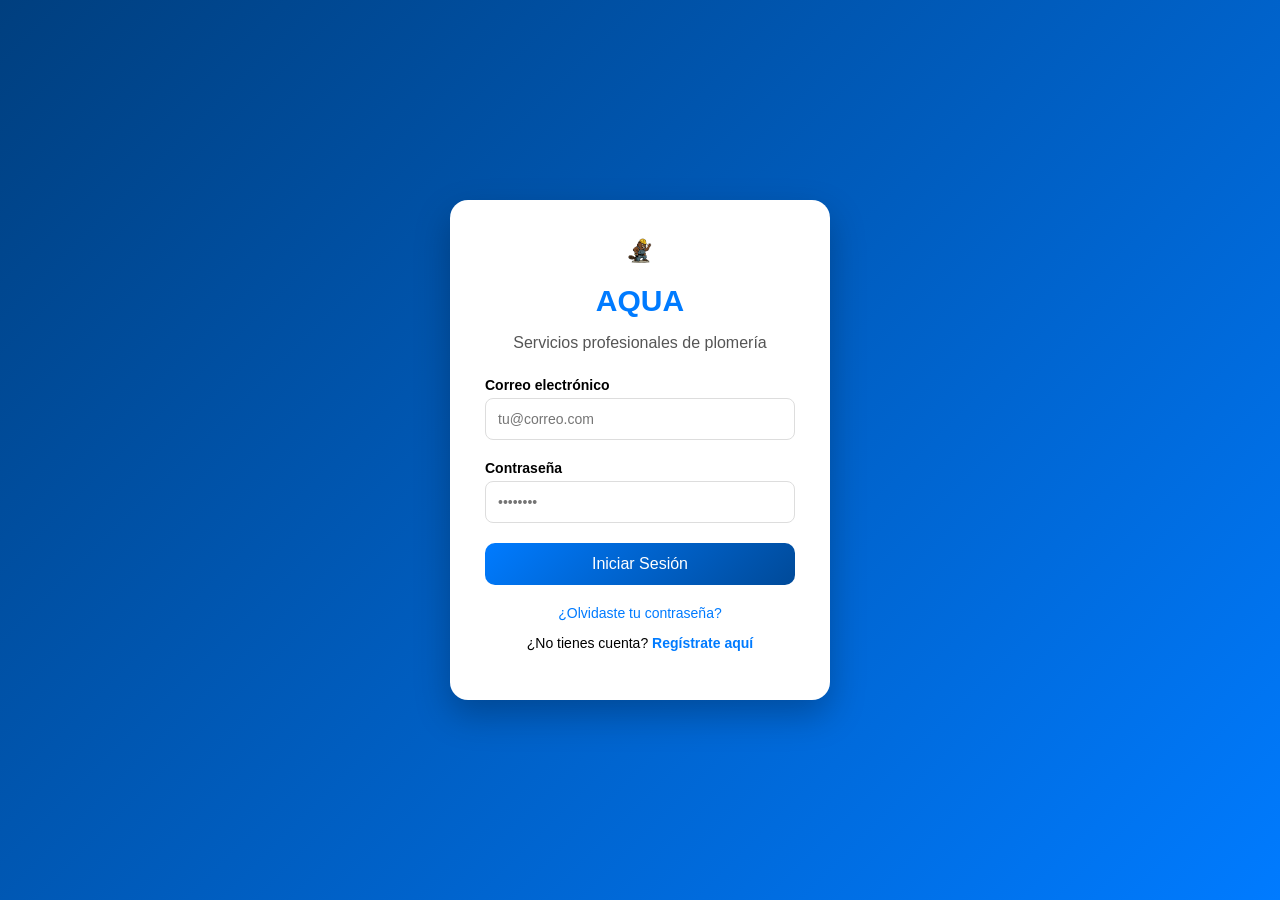
<file: index.html>
<!DOCTYPE html>
<html lang="es">
<head>
  <meta charset="UTF-8">
  <title>AQUA | Iniciar Sesión</title>
  <link rel="stylesheet" href="css/login.css">
</head>

<body class="login-body">

  <div class="login-card">
    <img src="img/logo-aqua.png" alt="AQUA" class="login-logo">

    <h1>AQUA</h1>
    <p class="subtitle">Servicios profesionales de plomería</p>

    <form onsubmit="login(event)">
      <label>Correo electrónico</label>
      <input type="email" id="correo" placeholder="tu@correo.com" required>

      <label>Contraseña</label>
      <input type="password" id="contrasena" placeholder="••••••••" required>

      <button type="submit">Iniciar Sesión</button>
    </form>

    <a href="recuperar.html" class="link">¿Olvidaste tu contraseña?</a>
    <p class="register">
      ¿No tienes cuenta?
      <a href="registro.html">Regístrate aquí</a>
    </p>
  </div>
 
<script src="js/login.js"></script> 
</body>
</html>
</file>
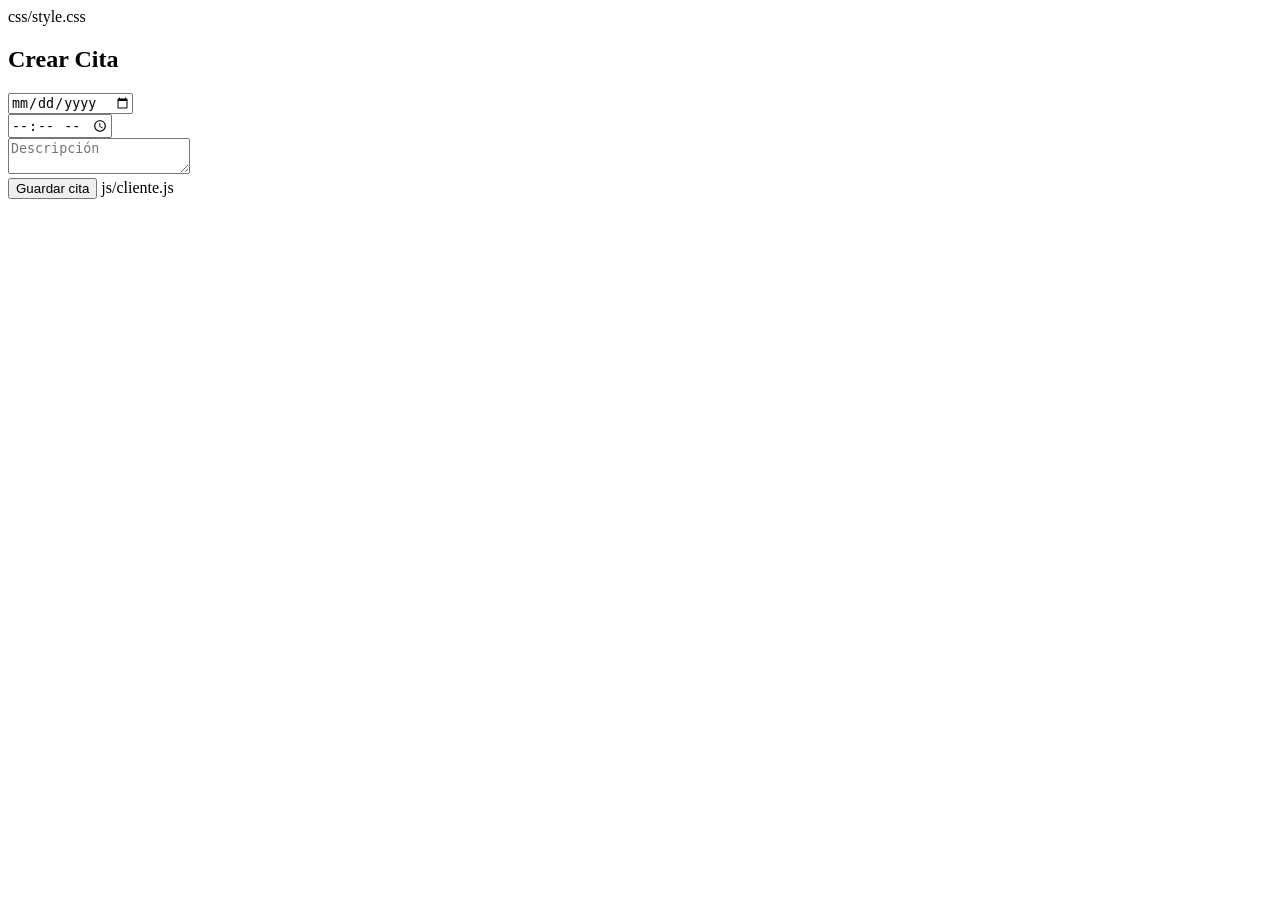
<file: cliente.html>
<!DOCTYPE html>
<html lang="es">
<head>
  <meta charset="UTF-8">
  <title>Cliente - Crear Cita</title>
  css/style.css
</head>
<body>

<h2>Crear Cita</h2>

<input type="date" id="fecha"><br>
<input type="time" id="hora"><br>
<textarea id="descripcion" placeholder="Descripción"></textarea><br>

<button onclick="crearCita()">Guardar cita</button>

js/cliente.js
</body>
</html>
</file>
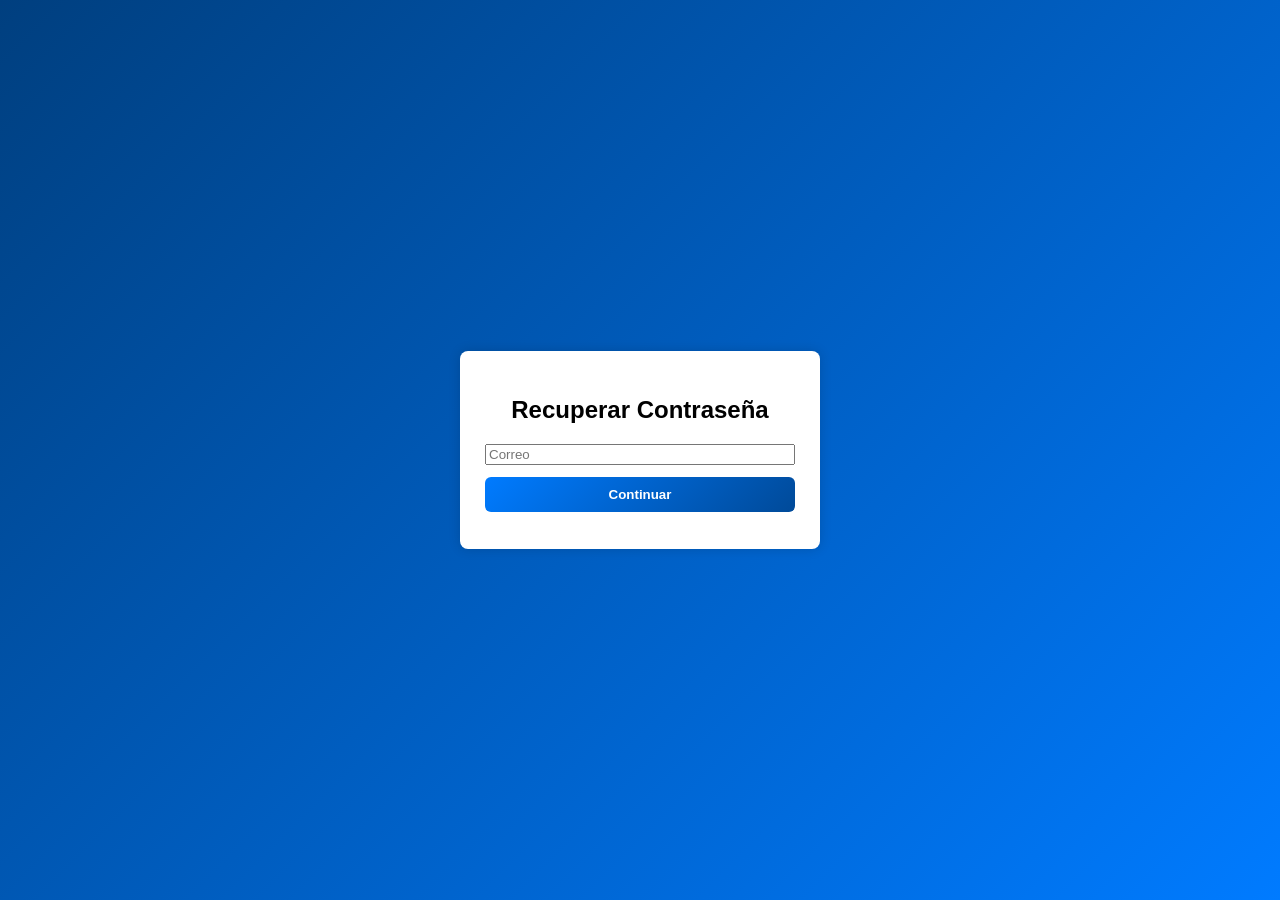
<file: recuperar.html>
<!DOCTYPE html>
<html lang="es">
<head>
  <meta charset="UTF-8">
  <title>Recuperar Contraseña</title>
  <link rel="stylesheet" href="css/style.css">
</head>
<body>

  <div class="form-container">
    <h2>Recuperar Contraseña</h2>

    <input id="correo" placeholder="Correo">
    
<button type="button" onclick="obtenerPregunta()">
  Continuar
</button>


    <div id="paso2"></div>
  </div>

  <script src="js/recuperar.js"></script>
</body>
</html>
</file>
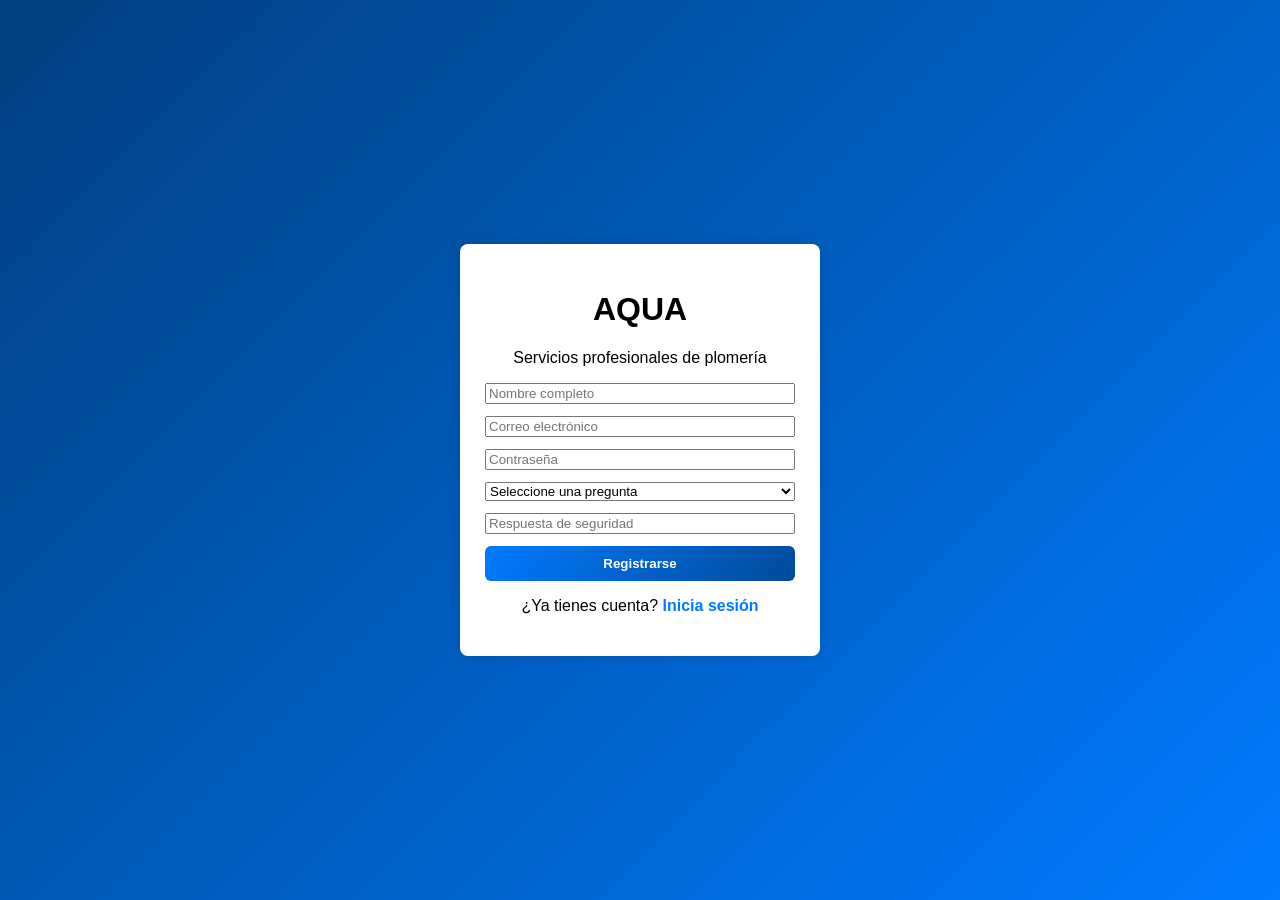
<file: registro.html>
<!DOCTYPE html>
<html lang="es">
<head>
  <meta charset="UTF-8">
  <title>Registro – AQUA</title>

  <!-- 🔑 CSS CORRECTO -->
  <link rel="stylesheet" href="css/style.css">
  <link rel="stylesheet" href="css/botones.css">
</head>


<body>

  <div class="form-container">
    <h1>AQUA</h1>
    <p>Servicios profesionales de plomería</p>

    <form onsubmit="registrar(event)">
      <input type="text" id="nombre" placeholder="Nombre completo" required>
      <input type="email" id="correo" placeholder="Correo electrónico" required>
      <input type="password" id="contrasena" placeholder="Contraseña" required>

      <select id="pregunta" required>
        <option value="">Seleccione una pregunta</option>
        <option value="mascota">¿Nombre de tu primera mascota?</option>
        <option value="escuela">¿Nombre de tu escuela?</option>
        <option value="ciudad">¿Ciudad donde naciste?</option>
      </select>

      <input type="text" id="respuesta" placeholder="Respuesta de seguridad" required>

      <button type="submit">Registrarse</button>
    </form>

    <p>
      ¿Ya tienes cuenta?
      <a href="index.html">Inicia sesión</a>
    </p>
  </div>

  <!-- JS correcto -->
  <script src="js/registro.js"></script>
</body>

</html>
</file>
<file: css/login.css>
* {
  box-sizing: border-box;
}

body.login-body {
  margin: 0;
  height: 100vh;
  font-family: Arial, sans-serif;

  display: flex;
  justify-content: center;
  align-items: center;

  background: linear-gradient(
    135deg,
    #003f7f,
    #007bff
  );
}

/* TARJETA */
.login-card {
  background: white;
  width: 380px;
  padding: 35px;
  border-radius: 18px;
  text-align: center;

  box-shadow: 0 15px 35px rgba(0, 0, 0, 0.25);
}

/* LOGO */
.login-logo {
  width: 55px;
  margin-bottom: 10px;
}

.login-card h1 {
  color: #007bff;
  margin: 5px 0;
  font-size: 30px;
}

.subtitle {
  color: #555;
  margin-bottom: 25px;
}

/* FORM */
.login-card form {
  text-align: left;
}

.login-card label {
  display: block;
  font-size: 14px;
  margin-bottom: 5px;
  font-weight: 600;
}

.login-card input {
  width: 100%;
  padding: 12px;
  margin-bottom: 20px;

  border-radius: 8px;
  border: 1px solid #ddd;

  font-size: 14px;
}

.login-card input:focus {
  outline: none;
  border-color: #007bff;
}

/* BOTÓN */
.login-card button {
  width: 100%;
  padding: 12px;

  background: linear-gradient(
    135deg,
    #007bff,
    #004a99
  );

  color: white;
  border: none;
  border-radius: 10px;

  font-size: 16px;
  cursor: pointer;
  margin-bottom: 20px;
}

.login-card button:hover {
  opacity: 0.9;
}

/* LINKS */
.link {
  display: block;
  color: #007bff;
  font-size: 14px;
  text-align: center;
  margin-bottom: 10px;
  text-decoration: none;
}

.register {
  font-size: 14px;
}

.register a {
  color: #007bff;
  font-weight: bold;
  text-decoration: none;
}
</file>
<file: css/style.css>
* {
  box-sizing: border-box;
}

/* ====== BASE (LOGIN / REGISTRO) ====== */
body {
  margin: 0;
  height: 100vh;
  font-family: Arial, sans-serif;
  background-color: transparent;

  display: flex;
  justify-content: center;
  align-items: center;
}

/* Contenedor común */
.form-container {
  background: white;
  padding: 25px;
  width: 360px;
  border-radius: 8px;
  box-shadow: 0 0 12px rgba(0, 0, 0, 0.15);
  text-align: center;
}

/* ====== PANTALLA PRINCIPAL ====== */
.principal-body {
  display: block;
  margin: 0;
  height: auto;
  background-color: transparent;
}

/* ===== HEADER ===== */
.header {
  position: fixed;
  top: 0;
  left: 0;
  width: 100%;
  height: 75px;
  background: white;

  display: flex;
  align-items: center;
  padding: 0 20px;

  box-shadow: 0 2px 8px rgba(0,0,0,0.1);
  z-index: 1000;
}

/* ===== IZQUIERDA ===== */
.left {
  display: flex;
  align-items: center;
  gap: 40px;
}

/* LOGO */
.logo {
  display: flex;
  align-items: center;
  gap: 12px;
}

.logo-img {
  width: 60px;
}

.logo-text {
  font-size: 32px;
  font-weight: 800;
  color: #007bff;
}

/* ===== BUSCADOR ===== */
.search-area {
  display: flex;
  align-items: center;
  gap: 8px;

  border: 1px solid #ccc;
  padding: 6px 12px;
  border-radius: 6px;

  /* ✅ ESTO LO MUEVE A LA DERECHA */
  margin-left: 80px;
}

.search-icon {
  font-size: 18px;
  color: #007bff;
}

.search-input {
  border: none;
  outline: none;
  width: 220px;
}

/* ===== DERECHA ===== */
.right {
  margin-left: auto;
  display: flex;
  align-items: center;
  gap: 20px;
}

/* ===== CUADRO AZUL SOLO PARA NAVEGACIÓN ===== */
.boxed-nav {
  display: flex;
  gap: 18px;

  border: 2px solid #007bff;
  border-radius: 10px;
  padding: 8px 18px;
  background-color: #ffffff;

  /* ✅ mueve el cuadro a la izquierda */
  margin-right: 30px;
}

.nav-item {
  cursor: pointer;
  font-size: 15px;
  font-weight: 500;
  color: #222;
}

.nav-item:hover {
  color: #007bff;
}

/* ===== PERFIL (FUERA DEL CUADRO) ===== */
.profile {
  display: flex;
  align-items: center;
  gap: 10px;
  position: relative;
}

.perfil-texto {
  cursor: pointer;
  font-weight: 500;
  font-size: 15px;
}

.profile-img {
  width: 40px;
  height: 40px;
  border-radius: 50%;
  object-fit: cover;
  border: 2px solid #007bff;
  cursor: pointer;
}

/* MENÚ PERFIL */
.profile-menu {
  display: none;
  position: absolute;
  top: 50px;
  right: 0;

  background: white;
  border: 1px solid #ddd;
  border-radius: 6px;
  width: 180px;

  box-shadow: 0 4px 10px rgba(0,0,0,0.15);
}

.profile-menu button {
  width: 100%;
  padding: 10px;
  background: none;
  border: none;
  text-align: left;
  cursor: pointer;
}

.profile-menu button:hover {
  background-color: #f0f0f0;
}

.profile-menu .logout {
  color: red;
  font-weight: bold;
}

/* ===== CONTENIDO ===== */
.main {
  margin-top: 100px;
  padding: 40px;
  text-align: center;
}


/* ====== FIX FORMULARIOS (LOGIN / REGISTRO / RECUPERAR) ====== */
.form-container input,
.form-container select,
.form-container button {
  display: block;        /* uerza vertical */
  width: 100%;           /* ancho completo */
  margin-bottom: 12px;   /* separación correcta */
  box-sizing: border-box;
}

/* Botón no en línea */
.form-container button {
  margin-top: 5px;
}

/* Evitar que hereden estilos del header */
.form-container .search-input,
.form-container .search-area {
  all: unset;
}


/* ===== HERO LIMPIO Y CORRECTO ===== */
.hero-wrapper {
  width: 100%;
  height: 55vh;
  min-height: 380px;
  background-color: rgba(0, 123, 255, 0.75); /* azul con transparencia */
  display: flex;
  align-items: center;
  justify-content: center;
  position: relative;
  z-index: 1;
}

/* Tarjeta blanca */
.hero-card {
  background: #ffffff;
  padding: 40px;
  max-width: 600px;
  border-radius: 14px;
  text-align: center;
  box-shadow: 0 12px 30px rgba(0, 0, 0, 0.25);
}

.hero-card h1 {
  color: #007bff;
  font-size: 32px;
  margin-bottom: 15px;
}

.hero-card p {
  color: #333;
  font-size: 16px;
  line-height: 1.6;
}


/* ===== FONDO DIFUMINADO REAL (FUNCIONA) ===== */
body.principal-body {
  background-image: url("img/plomeria-bg.jpg");
  background-size: cover;
  background-position: center;
  background-attachment: fixed;
}

/* Blur del fondo */
body.principal-body::before {
  content: "";
  position: fixed;
  inset: 0;
  background: inherit;
  filter: blur(8px);
  transform: scale(1.1);
  z-index: -1;
}

/* ===== HOMOLOGAR ESTILO CON LOGIN ===== */

/* Fondo principal con gradiente azul */
.main {
  min-height: calc(100vh - 75px);
  display: flex;
  justify-content: center;
  align-items: center;

  background: linear-gradient(
    135deg,
    #003f7f,
    #007bff
  );
}

/* Tarjeta central (igual al login) */
.home-card {
  background: white;
  width: 700px;
  max-width: 90%;
  padding: 45px;
  border-radius: 18px;
  text-align: center;

  box-shadow: 0 15px 35px rgba(0,0,0,0.25);
}

.home-card h1 {
  color: #007bff;
  font-size: 32px;
  margin-bottom: 15px;
}

.home-card p {
  font-size: 16px;
  color: #555;
  line-height: 1.6;
}

.home-btn {
  margin-top: 25px;
  padding: 12px 30px;

  background: linear-gradient(
    135deg,
    #007bff,
    #004a99
  );

  color: white;
  border: none;
  border-radius: 10px;
  font-size: 16px;
  cursor: pointer;
}

.home-btn:hover {
  opacity: 0.9;
}

.services-list {
  list-style: none;
  padding: 0;
  margin-top: 25px;
  text-align: left;
}

.services-list li {
  font-size: 16px;
  padding: 10px 0;
  border-bottom: 1px solid #eee;
}

/* ===== OPCIONES DE CITAS ===== */
.citas-opciones {
  display: grid;
  grid-template-columns: repeat(2, 1fr);
  gap: 15px;
  margin-top: 25px;
}

.citas-opciones button {
  padding: 14px;
  font-size: 15px;
  border-radius: 10px;
  border: none;
  cursor: pointer;

  background: linear-gradient(
    135deg,
    #007bff,
    #004a99
  );

  color: white;
}

.citas-opciones button:hover {
  opacity: 0.9;
}

/* ===== SERVICIOS ===== */

.services-grid {
  display: grid;
  grid-template-columns: repeat(auto-fit, minmax(220px, 1fr));
  gap: 20px;
  margin-top: 20px;
}

.service-card {
  background: white;
  border-radius: 12px;
  padding: 16px;
  text-align: center;
}

.service-card h3 {
  margin-bottom: 8px;
}

.service-card p {
  font-size: 14px;
  margin-bottom: 12px;
}

.service-card button {
  padding: 10px 20px;
  border: none;
  border-radius: 8px;
  cursor: pointer;

  background: linear-gradient(
    135deg,
    #007bff,
    #004a99
  );

  color: white;
  font-size: 14px;
}

.service-card button:hover {
  opacity: 0.9;
}


/* Botón volver */
.back-btn {
  margin-left: 15px;
  padding: 6px 14px;
  border-radius: 8px;
  border: 2px solid #007bff;
  background: white;
  color: #007bff;
  font-size: 14px;
  cursor: pointer;
}

.back-btn:hover {
  background: #007bff;
  color: white;
}

.citas-list {
  list-style: none;
  padding: 0;
  margin-top: 20px;
}

.citas-list li {
  padding: 12px;
  border-bottom: 1px solid #eee;
}

.cita-form input,
.cita-form textarea {
  width: 100%;
  padding: 10px;
  margin-bottom: 15px;
}


/* ===== EMPTY STATE (SIN CITAS) ===== */

.empty-state {
  text-align: center;
  margin-top: 30px;
}

.empty-icon {
  font-size: 50px;
  margin-bottom: 15px;
}

.empty-state h3 {
  color: #007bff;
  margin-bottom: 10px;
}

.empty-state p {
  color: #666;
  margin-bottom: 20px;
}

.productos-grid {
  display: grid;
  grid-template-columns: repeat(auto-fit, minmax(220px, 1fr));
  gap: 20px;
  margin-top: 20px;
}

.producto-card {
  background: white;
  padding: 15px;
  border-radius: 10px;
  text-align: center;
}

.producto-card img {
  width: 100%;
  height: 140px;
  object-fit: cover;
  border-radius: 8px;
}

.producto-card h3 {
  margin: 10px 0 5px;
}

.producto-card p {
  font-size: 14px;
}

.producto-card strong {
  color: #0b5ed7;
}

.lista-productos {
  text-align: left;
  max-width: 420px;
  margin: 0 auto 25px;
}


.acciones-productos {
  display: flex;
  justify-content: center;
  gap: 15px;
  margin-top: 25px;
}


.add-cart-btn {
  margin-top: 10px;
  padding: 6px 14px;
  font-size: 14px;
  border-radius: 8px;
  border: none;
  background-color: #007bff;
  color: white;
  cursor: pointer;
}

.add-cart-btn:hover {
  background-color: #0056b3;
}

.carrito-lista {
  text-align: left;
  max-width: 450px;
  margin: 0 auto 20px;
}

.carrito-item {
  padding: 10px 0;
  font-size: 15px;
}


.producto-footer {
  display: flex;
  justify-content: space-between;
  align-items: center;
  margin-top: 12px;
}

.producto-precio {
  font-weight: bold;
  color: #007bff;
}
.acciones-carrito {
  display: flex;
  flex-direction: column;
  gap: 12px;
  margin-top: 20px;
  align-items: center;
}

.form-domicilio {
  max-width: 420px;
  margin: 0 auto;
  text-align: left;
}

.form-domicilio label {
  display: block;
  margin-top: 10px;
}

.form-domicilio input,
.form-domicilio textarea {
  width: 100%;
  padding: 8px;
  margin-top: 4px;
}

/* ===== LOGIN / REGISTRO FONDO AZUL ===== */
body:not(.principal-body) {
  background: linear-gradient(
    135deg,
    #003f7f,
    #007bff
  );
}

/* Botón principal (login / registro) */
.form-container button {
  background: linear-gradient(
    135deg,
    #007bff,
    #004a99
  );
  color: white;
  border: none;
  padding: 10px;
  border-radius: 6px;
  cursor: pointer;
  font-weight: bold;
}

.form-container button:hover {
  opacity: 0.9;
}

.form-container a {
  color: #007bff;
  text-decoration: none;
  font-weight: bold;
}

.form-container a:hover {
  text-decoration: underline;
}
</file>
<file: css/botones.css>
.secondary-btn {
  padding: 6px 14px;
  font-size: 14px;
  border-radius: 8px;
  background-color: white;
  color: #0b5ed7;
  border: 1.5px solid #0b5ed7;
  cursor: pointer;
}

.secondary-btn:hover {
  background-color: #0b5ed7;
  color: white;
}
</file>
